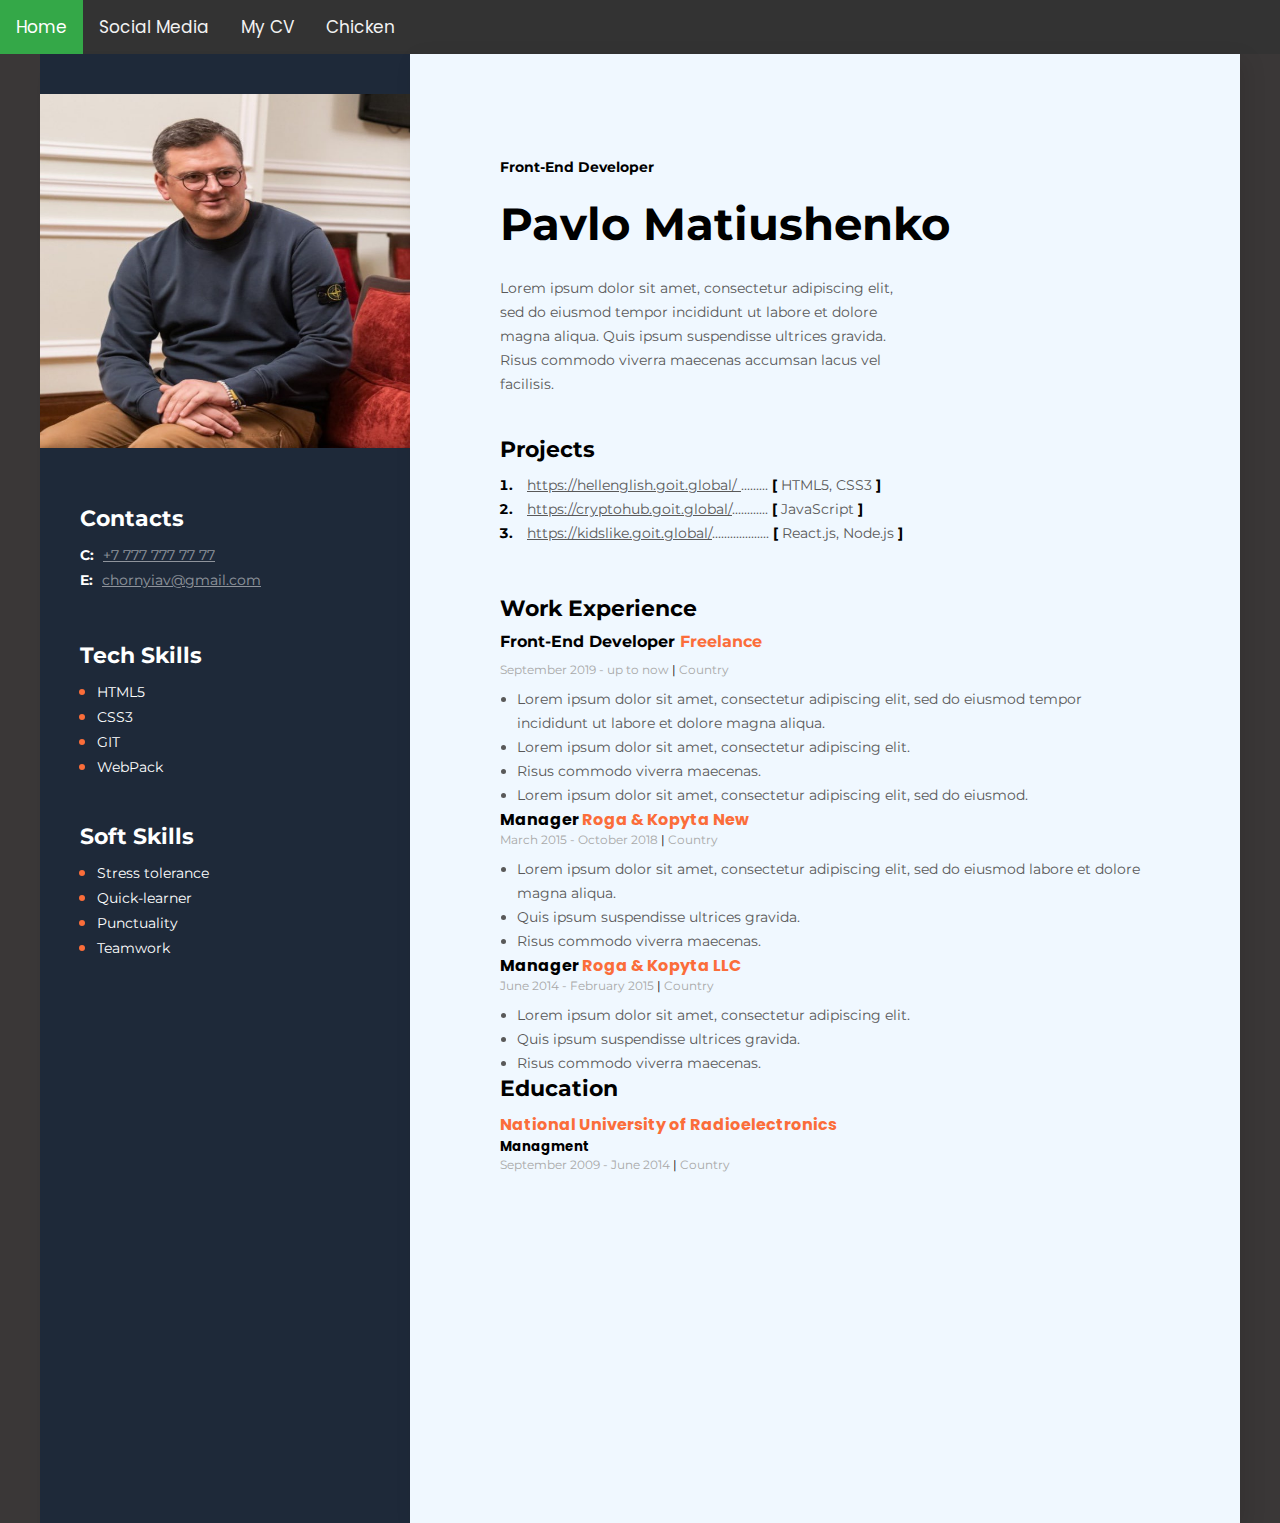
<file: index.html>
<!DOCTYPE html>
<html lang="en">
  <head>
    <meta charset="UTF-8" />
    <link rel="stylesheet" href="style.css" />
    <link rel="preconnect" href="https://fonts.googleapis.com" />
    <link rel="preconnect" href="https://fonts.gstatic.com" crossorigin />
    <link
      href="https://fonts.googleapis.com/css2?family=Josefin+Sans&family=Montserrat:wght@400;700&family=Oswald:wght@400;700&family=Poppins&display=swap"
      rel="stylesheet"
    />
    <link
      href="https://fonts.googleapis.com/css2?family=Josefin+Sans&family=Oswald:wght@400;700&family=Poppins&display=swap"
      rel="stylesheet"
    />
    <title>Me</title>
  </head>
  <body>
    <!--Nav_panel-->
    <div class="topnav">
      <a class="active" href="index.html">Home</a>
      <a href="social_media.html">Social Media</a>
      <a href="about_me.pdf" target="_blank">My CV</a>
      <a href="chicken.html">Chicken</a>
    </div>
    <!--Main-->
    <div class="main">
      <!--Main content-->
      <div class="main-content">
        <!--about user-->
        <div class="about_user">
          <h2 class="about-position">Front-End Developer</h2>
          <h1 class="about-name">Pavlo Matiushenko</h1>
          <p class="about-description">
            Lorem ipsum dolor sit amet, consectetur adipiscing elit, sed do
            eiusmod tempor incididunt ut labore et dolore magna aliqua. Quis
            ipsum suspendisse ultrices gravida. Risus commodo viverra maecenas
            accumsan lacus vel facilisis.
          </p>
        </div>
        <!--Projects-->
        <div class="projects">
          <h3 class="title">Projects</h3>
          <ol class="project-lists">
            <li class="project-item">
              <span class="project"
                ><a
                  href="https://hellenglish.goit.global/"
                  target="_blank"
                  class="project-link"
                  >https://hellenglish.goit.global/ </a
                >......... <span class="project-bracket">[</span> HTML5, CSS3
                <span class="project-bracket">]</span>
              </span>
            </li>
            <li class="project-item">
              <span class="project"
                ><a
                  href="https://cryptohub.goit.global/"
                  target="_blank"
                  class="project-link"
                  >https://cryptohub.goit.global/</a
                >............ <span class="project-bracket">[</span> JavaScript
                <span class="project-bracket">]</span></span
              >
            </li>
            <li class="project-item">
              <span class="project"
                ><a
                  href="https://kidslike.goit.global/"
                  target="_blank"
                  class="project-link"
                  >https://kidslike.goit.global/</a
                >...................
                <span class="project-bracket">[</span> React.js, Node.js
                <span class="project-bracket">]</span></span
              >
            </li>
          </ol>
        </div>
        <!--Work Experience-->
        <div>
          <!--Company1-->
          <div class="company_1">
            <h3 class="title">Work Experience</h3>
            <h4 class="work-position">
              Front-End Developer <span class="company_color">Freelance</span>
            </h4>
            <p class="period">
              September 2019 - up to now <span class="stick">|</span> Country
            </p>
            <ul class="company-list">
              <li class="work-list-item">
                Lorem ipsum dolor sit amet, consectetur adipiscing elit, sed do
                eiusmod tempor incididunt ut labore et dolore magna aliqua.
              </li>
              <li class="work-list-item">
                Lorem ipsum dolor sit amet, consectetur adipiscing elit.
              </li>
              <li class="work-list-item">Risus commodo viverra maecenas.</li>
              <li class="work-list-item">
                Lorem ipsum dolor sit amet, consectetur adipiscing elit, sed do
                eiusmod.
              </li>
            </ul>
          </div>
          <!--Company2-->
          <div class="company_2">
            <h4>
              Manager <span class="company_color">Roga & Kopyta New</span>
            </h4>
            <p class="period">
              March 2015 - October 2018 <span class="stick">|</span> Country
            </p>
            <ul class="company-list">
              <li class="work-list-item">
                Lorem ipsum dolor sit amet, consectetur adipiscing elit, sed do
                eiusmod labore et dolore magna aliqua.
              </li>
              <li class="work-list-item">
                Quis ipsum suspendisse ultrices gravida.
              </li>
              <li class="work-list-item">Risus commodo viverra maecenas.</li>
            </ul>
          </div>
          <!--Company3-->
          <div class="company_3">
            <h4>
              Manager <span class="company_color">Roga & Kopyta LLC</span>
            </h4>
            <p class="period">
              June 2014 - February 2015 <span class="stick">|</span> Country
            </p>
            <ul class="company-list">
              <li class="work-list-item">
                Lorem ipsum dolor sit amet, consectetur adipiscing elit.
              </li>
              <li class="work-list-item">
                Quis ipsum suspendisse ultrices gravida.
              </li>
              <li class="work-list-item">Risus commodo viverra maecenas.</li>
            </ul>
          </div>
          <!--Education-->
          <div>
            <h3 class="title">Education</h3>
            <h4>
              <span class="company_color"
                >National University of Radioelectronics</span
              >
            </h4>
            <h5>Managment</h5>
            <p class="period">
              September 2009 - June 2014 <span class="stick">|</span> Country
            </p>
          </div>
        </div>
      </div>
      <!--Sidebar-->
      <div class="sidebar">
        <img src="img.jpg" alt="MyPhoto" class="imgsize" />
        <!--Contacts-->
        <div class="contacts">
          <h3 class="sidebar-title">Contacts</h3>
          <p>
            <span class="contact-type">C:</span>
            <a href="tel:+77777777777" class="contact-link">+7 777 777 77 77</a>
          </p>
          <p>
            <span class="contact-type">E:</span>
            <a href="mailto:chornyiav@gmail.com" class="contact-link"
              >chornyiav@gmail.com</a
            >
          </p>
        </div>
        <!--Tech Skills-->
        <div class="tech-skills">
          <h3 class="sidebar-title">Tech Skills</h3>
          <ul class="tech-skills-list">
            <li class="tech-skills-item">
              <span class="tech-skills-text"> HTML5</span>
            </li>
            <li class="tech-skills-item">
              <span class="tech-skills-text">CSS3</span>
            </li>
            <li class="tech-skills-item">
              <span class="tech-skills-text">GIT</span>
            </li>
            <li class="tech-skills-item">
              <span class="tech-skills-text">WebPack</span>
            </li>
            </li>
          </ul>
        </div>
        <!--Soft Skills-->
        <div class="soft-skills">
          <h3 class="sidebar-title">Soft Skills</h3>
          <ul class="soft-skills-list">
            <li class="tech-skills-item">
              <span class="tech-skills-text">Stress tolerance
              </span>
            </li>
            <li class="tech-skills-item">
              <span class="tech-skills-text">Quick-learner</span>
            </li>
            <li class="tech-skills-item">
              <span class="tech-skills-text">Punctuality
              </span>
            </li>
            <li class="tech-skills-item">
              <span class="tech-skills-text">Teamwork</span>
            </li>
          </ul>
        </div>
      </div>
    </div>
  </body>
</html>
</file>
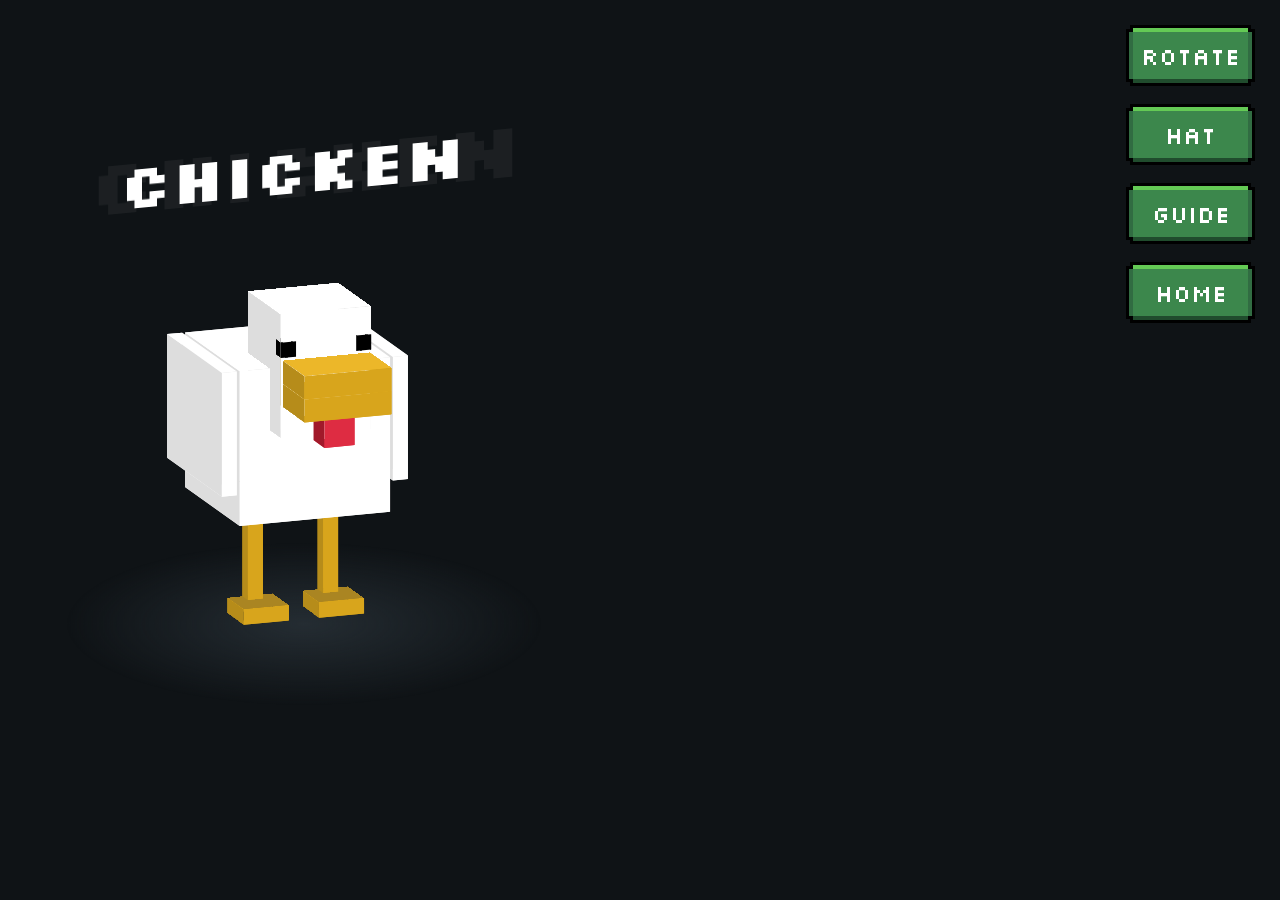
<file: chicken.html>
<!DOCTYPE html>
<html lang="en">
  <head>
    <meta charset="UTF-8" />
    <meta http-equiv="X-UA-Compatible" content="IE=edge" />
    <meta name="viewport" content="width=device-width, initial-scale=1.0" />
    <link rel="stylesheet" href="chicken_style.css" />
    <title>Chicken</title>
  </head>

  <body>
    <input type="checkbox" id="rotate" name="rotate" />
    <input type="checkbox" id="poke" name="poke" />
    <input type="checkbox" id="hat" name="hat" />
    <label id="poke-label" for="poke"></label>
    <div id="controls">
      <div><label id="rotate-label" for="rotate">Rotate</label></div>
      <div><label id="hat-label" for="hat">Hat</label></div>
      <div>
        <a
          target="_blank"
          id="link"
          href="https://fjolt.com/article/css-minecraft-chicken"
          >Guide</a
        >
      </div>
      <div>
        <a id="link" href="index.html">Home</a>
      </div>
    </div>
    <div id="chicken">
      <h1>CHICKEN</h1>
      <div class="c2">
        <div class="cube body">
          <div class="front"></div>
          <div class="bottom"></div>
          <div class="left"></div>
          <div class="right"></div>
        </div>
      </div>
      <div class="c3">
        <div class="cube head">
          <div class="front"></div>
          <div class="bottom"></div>
          <div class="left"></div>
          <div class="right"></div>
        </div>
      </div>
      <div class="c4 quack">
        <div class="cube beak top-beak">
          <div class="front"></div>
          <div class="bottom"></div>
          <div class="left"></div>
          <div class="right"></div>
        </div>
      </div>
      <div class="c4 quack-anti">
        <div class="cube beak bottom-beak">
          <div class="front"></div>
          <div class="bottom"></div>
          <div class="left"></div>
          <div class="right"></div>
        </div>
      </div>
      <div class="c5">
        <div class="cube comb">
          <div class="front"></div>
          <div class="bottom"></div>
          <div class="left"></div>
          <div class="right"></div>
        </div>
      </div>
      <div class="c6">
        <div class="cube eye">
          <div class="front"></div>
          <div class="bottom"></div>
          <div class="left"></div>
          <div class="right"></div>
        </div>
      </div>
      <div class="c7">
        <div class="cube eye">
          <div class="front"></div>
          <div class="bottom"></div>
          <div class="left"></div>
          <div class="right"></div>
        </div>
      </div>
      <div class="c8">
        <div class="cube leg">
          <div class="front"></div>
          <div class="bottom"></div>
          <div class="left"></div>
          <div class="right"></div>
        </div>
      </div>
      <div class="c9">
        <div class="cube leg">
          <div class="front"></div>
          <div class="bottom"></div>
          <div class="left"></div>
          <div class="right"></div>
        </div>
      </div>
      <div class="c10">
        <div class="cube foot">
          <div class="front"></div>
          <div class="bottom"></div>
          <div class="left"></div>
          <div class="right"></div>
        </div>
      </div>
      <div class="c11">
        <div class="cube foot">
          <div class="front"></div>
          <div class="bottom"></div>
          <div class="left"></div>
          <div class="right"></div>
        </div>
      </div>
      <div class="c12 anti-flutter">
        <div class="cube wing">
          <div class="front"></div>
          <div class="bottom"></div>
          <div class="left"></div>
          <div class="right"></div>
        </div>
      </div>
      <div class="c13 flutter">
        <div class="cube wing">
          <div class="front"></div>
          <div class="bottom"></div>
          <div class="left"></div>
          <div class="right"></div>
        </div>
      </div>
      <div class="c14">
        <div class="cube hat-rim">
          <div class="front"></div>
          <div class="bottom"></div>
          <div class="left"></div>
          <div class="right"></div>
        </div>
      </div>
      <div class="c15">
        <div class="cube hat-banner">
          <div class="front"></div>
          <div class="bottom"></div>
          <div class="left"></div>
          <div class="right"></div>
        </div>
      </div>
      <div class="c16">
        <div class="cube hat-top">
          <div class="front"></div>
          <div class="bottom"></div>
          <div class="left"></div>
          <div class="right"></div>
        </div>
      </div>
    </div>
    <div id="shadow"></div>
    <link rel="preconnect" href="https://fonts.googleapis.com" />
    <link rel="preconnect" href="https://fonts.gstatic.com" crossorigin />
    <link
      href="https://fonts.googleapis.com/css2?family=Silkscreen:wght@400;700&display=swap"
      rel="stylesheet"
    />
  </body>
</html>
</file>
<file: style.css>
* {
  margin: 0;
  padding: 0;
}

body {
  font-family: "Josefin Sans", sans-serif;
  font-family: "Montserrat", sans-serif;
  font-family: "Oswald", sans-serif;
  font-family: "Poppins", sans-serif;
  background-color: #3a3737;
}

/* ------------------------nav_bar */
.topnav {
  background-color: #333;
  overflow: hidden;
}

/* Style the links inside the navigation bar */
.topnav a {
  float: left;
  color: #f2f2f2;
  text-align: center;
  padding: 14px 16px;
  text-decoration: none;
  font-size: 17px;
}

/* Change the color of links on hover */
.topnav a:hover {
  background-color: #ddd;
  color: black;
}

/* Add a color to the active/current link */
.topnav a.active {
  background-color: rgb(52, 168, 72);
  color: white;
}

/* ----side bar---- */

.sidebar {
  background-color: rgba(30, 41, 57, 1);
  padding-top: 40px;
  width: 370px;
  height: 1429px;
  box-shadow: 16px 16px 20px rgba(0, 0, 0, 0.1);
}

.imgsize {
  width: 370px;
  height: 354px;
  margin-bottom: 50px;
}

.contacts,
.tech-skills,
.soft-skills {
  margin-left: 40px;
}

.contacts {
  margin-bottom: 50px;
}

.tech-skills {
  margin-bottom: 44px;
}

.sidebar-title {
  color: white;
  font-family: "Montserrat";
  font-style: normal;
  font-weight: 700;
  font-size: 22px;
  line-height: 27px;
  margin-bottom: 10px;
}

.contact-type {
  font-family: "Montserrat";
  font-style: normal;
  font-weight: 700;
  font-size: 14px;
  line-height: 24px;
  color: #ffffff;
}

.contact-link {
  font-family: "Montserrat";
  font-style: normal;
  font-weight: 400;
  font-size: 14px;
  line-height: 24px;
  color: #ffffff;
  opacity: 0.5;
  margin-left: 5px;
}

.tech-skills-list,
.soft-skills-list {
  color: white;
  padding: 0;
  margin-left: 17px;
}

.tech-skills-item {
  color: rgba(251, 109, 58, 1);
}

.tech-skills-text {
  color: white;
  font-family: "Montserrat";
  font-style: normal;
  font-weight: 400;
  font-size: 14px;
  line-height: 24px;
  color: #ffffff;
}

/* ----main content---- */

.main {
  display: flex;
  flex-direction: row-reverse;
  width: 1200px;
  margin: 0 auto;
}

.main-content {
  background-color: aliceblue;
  box-shadow: 6px 6px 20px rgba(0, 0, 0, 0.1);
  padding: 105px 90px;
}

.about_user {
  margin-bottom: 40px;
}

.about-position {
  font-family: "Montserrat";
  font-style: normal;
  font-weight: 700;
  font-size: 14px;
  line-height: 17px;
  color: black;
  margin-bottom: 20px;
}

.about-name {
  font-family: "Montserrat";
  font-style: normal;
  font-weight: 700;
  font-size: 45px;
  line-height: 55px;
  color: black;
  margin-bottom: 25px;
}

.about-description {
  font-family: "Montserrat";
  font-style: normal;
  font-weight: 400;
  font-size: 14px;
  line-height: 24px;
  color: #595959;
  width: 400px;
}

.project-lists,
.company-list {
  padding: 0;
  margin-left: 17px;
}

.title {
  font-family: "Montserrat";
  font-style: normal;
  font-weight: 700;
  font-size: 22px;
  line-height: 27px;
  color: #000000;
  margin-bottom: 10px;
}

.project-item {
  font-family: "Montserrat";
  font-style: normal;
  font-weight: 700;
  font-size: 14px;
  line-height: 24px;
  color: #000000;
}

.project,
.project-link {
  font-family: "Montserrat";
  font-style: normal;
  font-weight: 400;
  font-size: 14px;
  line-height: 24px;
  color: #595959;
}

.projects {
  margin-bottom: 50px;
}

.project-link {
  margin-left: 10px;
}

.project-bracket {
  font-family: "Montserrat";
  font-style: normal;
  font-weight: 700;
  font-size: 14px;
  line-height: 24px;
  color: #000000;
}

.company_color {
  color: #fb6d3a;
}

.work-position {
  font-family: "Montserrat";
  font-style: normal;
  font-weight: 700;
  font-size: 16px;
  line-height: 20px;
  color: #000000;
  margin-bottom: 10px;
}

.period {
  font-family: "Montserrat";
  font-style: normal;
  font-weight: 400;
  font-size: 12px;
  line-height: 15px;
  color: #a8a8a8;
  margin-bottom: 10px;
}

.stick {
  font-family: "Montserrat";
  font-style: normal;
  font-weight: 400;
  font-size: 12px;
  line-height: 15px;
  color: #000000;
}

.work-list-item {
  font-family: "Montserrat";
  font-style: normal;
  font-weight: 400;
  font-size: 14px;
  line-height: 24px;
  color: #595959;
}
</file>
<file: chicken_style.css>
/* author: smpnjn */
body {
  background: rgb(15 19 22);
  font-family: "Silkscreen", cursive;
  overflow: hidden;
}
h1 {
  color: white;
  font-size: 4rem;
  position: absolute;
  transition: all 0.1s ease-out;
  top: -12rem;
  left: -10rem;
}

#hat:checked ~ #chicken h1 {
  top: -18rem;
}
#controls {
  position: absolute;
  top: 2rem;
  right: 2rem;
  z-index: 99999;
}
#rotate-label,
#hat-label,
#link {
  background: #3c874c;
  color: white;
  text-align: center;
  text-decoration: none;
  margin-bottom: 2rem;
  display: block;
  padding: 0.5rem;
  font-size: 1.5rem;
  box-shadow: 0 4px 0 #204c2d, 0 -4px #64ca55, 4px 0 #316c42, -4px 0 #316c42,
    0 -7px black, 0 7px black, 7px 0 black, -7px 0 black, -7px 3px black,
    -7px -3px black, 7px 3px black, 7px -3px black, -3px 7px black,
    3px 7px black, -3px -7px black, 3px -7px black;
  transform: scale(1);
  cursor: pointer;
}

.c14,
.c15,
.c16 {
  display: none;
}
#hat:checked ~ #chicken .c14,
#hat:checked ~ #chicken .c15,
#hat:checked ~ #chicken .c16 {
  display: block;
}

#rotate-label:hover,
#hat-label:hover,
#link:hover {
  background: #439356;
}
#rotate-label:active,
#hat-label:active,
#link:active {
  background: #439356;
  box-shadow: 0 4px 0 #204c2d, 0 -4px #64ca55, 4px 0 #316c42, -4px 0 #316c42,
    0 -7px white, 0 7px white, 7px 0 white, -7px 0 white, -7px 3px white,
    -7px -3px white, 7px 3px white, 7px -3px white, -3px 7px white,
    3px 7px white, -3px -7px white, 3px -7px white;
  transform: scale(1.05);
}
input[type="checkbox"] {
  display: none;
}
h1:before {
  content: "CHICKEN";
  position: absolute;
  font-size: 5rem;
  left: -2rem;
  top: -0.75rem;
  opacity: 0.05;
}
h1:after {
  font-family: "Font Awesome 5 Pro";
  content: "\f0d7";
  font-weight: 900;
  color: #ecb729;
  position: absolute;
  top: 4rem;
  left: calc(50% - 0.5rem);
}
#chicken {
  transform: rotateX(-15deg) rotateY(20deg);
  transform-style: preserve-3d;
  position: relative;
  left: 16rem;
  top: 16rem;
  transform-origin: 6rem 6rem;
  transform-style: preserve-3d;
  transition: all 0.1s ease-out;
  cursor: pointer;
}

#chicken:hover > h1 {
  transform: scale(1.1);
}

#chicken > div {
  height: 6rem;
  width: 6rem;
  position: relative;
  transform-style: preserve-3d;
}
#poke-label {
  position: absolute;
  top: 0;
  left: 0;
  width: 100%;
  height: 100%;
  z-index: 9999;
  cursor: pointer;
}
#shadow {
  background: radial-gradient(circle, rgb(37 45 51) 0%, rgba(9, 9, 121, 0) 70%);
  width: 30rem;
  height: 30rem;
  position: absolute;
  top: 24rem;
  left: 4rem;
  transform-style: preserve-3d;
  perspective: 500px;
  transform: rotateX(70deg);
  z-index: -1;
  filter: color-burn;
}
#chicken .c1 {
  position: absolute;
  top: 18rem;
}

#chicken .c2 {
  position: absolute;
  top: 6rem;
}

#chicken .c3 {
  position: absolute;
  transform: translateZ(2rem) translateY(2rem);
}

#chicken .c4 {
  position: absolute;
  top: 5rem;
  transform: translateZ(6rem);
}

#chicken .c5 {
  position: absolute;
  top: 8.2rem;
  transform: translateZ(4.5rem);
}
#chicken .c6 {
  position: absolute;
  top: 3.8rem;
  transform: translateZ(2.05rem);
}
#chicken .c7 {
  position: absolute;
  top: 3.8rem;
  left: 5rem;
  transform: translateZ(2.05rem);
}
#chicken .c8 {
  position: absolute;
  top: 16rem;
  left: 5rem;
  transform: translateZ(-4rem);
}
#chicken .c9 {
  position: absolute;
  top: 16rem;
  left: 0rem;
  transform: translateZ(-4rem);
}
#chicken .c10 {
  position: absolute;
  top: 22rem;
  left: -1rem;
  transform: translateZ(-2rem);
}
#chicken .c11 {
  position: absolute;
  top: 22rem;
  left: 4rem;
  transform: translateZ(-2rem);
}
#chicken .c12 {
  position: absolute;
  top: 6rem;
  left: calc(-3rem - 3px);
}
#chicken .c13 {
  position: absolute;
  top: 6rem;
  left: calc(8rem + 3px);
}

#chicken .c14 {
  transform: translateZ(4rem) translateY(0rem);
}
#chicken .c15 {
  transform: translateZ(3rem) translateY(-8rem);
}
#chicken .c16 {
  transform: translateZ(3rem) translateY(-18rem);
}
.cube {
  position: relative;
  height: 6em;
  width: 6em;
  transform-style: preserve-3d;
}

.cube > div,
.cube:after,
.cube:before {
  content: "";
  position: absolute;
  height: 100%;
  width: 100%;
  transform-style: preserve-3d;
  background: white;
}

.cube.beak > div,
.cube.beak:after,
.cube.beak:before,
.cube.leg > div,
.cube.leg:after,
.cube.leg:before,
.cube.foot > div,
.cube.foot:after,
.cube.foot:before {
  background: #d8a51c;
}

.cube.hat-banner > div,
.cube.hat-banner:after,
.cube.hat-banner:before {
  background: #e63131;
}
.cube.hat-banner .left {
  background: #bf2f2f;
}
.cube.hat-rim > div,
.cube.hat-rim:after,
.cube.hat-rim:before,
.cube.hat-top > div,
.cube.hat-top:after,
.cube.hat-top:before {
  background: #060607;
}
.cube.hat-rim .left,
.cube.hat-top .left {
  background: black;
}
.cube.beak:before {
  background: #ecb729;
}
.cube.beak .left,
.cube.foot .left,
.cube.leg .left {
  background: #b68c1a;
}
.cube.foot:before {
  background: #aa8522;
}
.cube.comb > div,
.cube.comb:after,
.cube.comb:before {
  background: #de2c42;
}
.cube.comb .left {
  background: #a1192a;
}
.cube.eye > div,
.cube.eye:after,
.cube.eye:before {
  background: black;
}

.cube:before {
  transform: rotateX(-90deg);
  transform-origin: 0 0;
}

.cube:after {
  transform: translateZ(-6rem);
  transform-origin: 0 50%;
}

.cube .left {
  transform: rotateY(90deg);
  transform-origin: 0 0;
  background: #ddd;
}

.cube .right {
  transform-origin: 100% 0;
  background: #ddd;
  transform: rotateY(-90deg);
}

.cube .bottom {
  transform: rotateX(90deg);
  transform-origin: 100% 100%;
}

.cube.body {
  width: 10rem;
  height: 10rem;
  left: -2rem;
}
.cube.head {
  width: 6rem;
  height: 8rem;
}
.cube.beak {
  width: 5.8rem;
  left: 0.1rem;
  height: 1.5rem;
}
.cube.beak.bottom-beak {
  top: 1.52rem;
}
.cube.comb {
  width: 2rem;
  left: 2rem;
  height: 2rem;
}
.cube.eye {
  width: 1rem;
  height: 1rem;
}
.cube.leg {
  width: 1rem;
  height: 6rem;
}
.cube.wing {
  width: 1rem;
  height: 8rem;
}
.cube.foot {
  width: 3rem;
  height: 1rem;
}

.cube.head:before {
  height: 6rem;
}
.cube.wing .left,
.cube.wing .right {
  height: 8rem;
  width: 10rem;
}
.cube.wing .right {
  transform-origin: 1rem 0;
  transform: rotateY(90deg) translateX(1rem);
}
.cube.hat-rim {
  height: 2rem;
  width: 10rem;
  left: -2rem;
}
.cube.hat-banner {
  height: 2rem;
  width: 8rem;
  left: -1rem;
}

.cube.hat-top {
  height: 4rem;
  width: 8rem;
  left: -1rem;
}
.cube.hat-top:before {
  height: 8rem;
  width: 8rem;
}
.cube.wing:before {
  height: 10rem;
  width: 1rem;
}
.cube.hat-rim:before,
.cube.hat-rim .bottom {
  height: 10rem;
  width: 10rem;
}
.cube.hat-banner:before,
.cube.hat-banner .bottom {
  height: 8rem;
  width: 8rem;
}
.cube.hat-rim .bottom {
  transform: translateY(-9rem) rotatex(90deg);
}
.cube.hat-banner .bottom {
  transform: translateY(-8rem) rotatex(90deg);
}
.cube.wing .bottom {
  height: 10rem;
  width: 1rem;
  transform-origin: 0rem 8rem;
  transform: rotateX(90deg) translateY(-2rem);
}
.cube.leg:before,
.cube.leg .bottom {
  display: none;
}
.cube.beak:before {
  height: 6rem;
}
.cube.foot:before {
  height: 3rem;
}
.cube.foot:after {
  transform: translateZ(-3rem);
}
.cube.leg:after {
  transform: translateZ(-1rem);
}
.cube.leg:after {
  transform: translateZ(-1rem);
}
.cube.eye:after {
  transform: translateZ(-1rem);
}
.cube.body:after,
.cube.wing:after {
  transform: translateZ(-10rem);
}
.cube.hat-rim:after {
  transform: translateZ(-10rem);
}
.cube.hat-banner:after {
  transform: translateZ(-8rem);
}
.cube.hat-top:after {
  transform: translateZ(-8rem);
}

.flutter {
  animation: flutter 2s infinite;
  transform-origin: 0 0;
}
.anti-flutter {
  animation: anti-flutter 2s infinite;
  transform-origin: 1rem 0;
}

#rotate:checked ~ #chicken {
  animation: rotate 2s 1 forwards;
}
#rotate ~ #chicken {
  animation: anti-rotate 2s 1 forwards;
}

#poke:checked ~ #chicken .quack {
  animation: quack 0.4s 1 forwards;
}
#poke:checked ~ #chicken .quack-anti {
  animation: quack-anti 0.4s 1 forwards;
}

#poke ~ #chicken .quack {
  animation: quack-clone 0.4s 1 forwards;
}
#poke ~ #chicken .quack-anti {
  animation: quack-anti-clone 0.4s 1 forwards;
}

@keyframes flutter {
  0% {
    transform: rotateZ(0deg);
  }
  15% {
    transform: rotateZ(-35deg);
  }
  30% {
    transform: rotateZ(-15deg);
  }
  45% {
    transform: rotateZ(-70deg);
  }
  60% {
    transform: rotateZ(0deg);
  }
}
@keyframes aggressively-flutter {
  0% {
    transform: rotateZ(0deg);
  }
  15% {
    transform: rotateZ(-90deg);
  }
  30% {
    transform: rotateZ(-45deg);
  }
  45% {
    transform: rotateZ(-90deg);
  }
  60% {
    transform: rotateZ(-45deg);
  }
  75% {
    transform: rotateZ(-90deg);
  }
  90% {
    transform: rotateZ(-45deg);
  }
  100% {
    transform: rotateZ(0deg);
  }
}

@keyframes aggressively-flutter-anti {
  0% {
    transform: rotateZ(0deg);
  }
  15% {
    transform: rotateZ(90deg);
  }
  30% {
    transform: rotateZ(45deg);
  }
  45% {
    transform: rotateZ(90deg);
  }
  60% {
    transform: rotateZ(45deg);
  }
  75% {
    transform: rotateZ(90deg);
  }
  90% {
    transform: rotateZ(45deg);
  }
  100% {
    transform: rotateZ(0deg);
  }
}
@keyframes anti-flutter {
  0% {
    transform: rotateZ(0deg);
  }
  15% {
    transform: rotateZ(35deg);
  }
  30% {
    transform: rotateZ(15deg);
  }
  45% {
    transform: rotateZ(70deg);
  }
  60% {
    transform: rotateZ(0deg);
  }
}
@keyframes rotate {
  0% {
    transform: rotateX(-15deg) rotateY(20deg);
  }
  100% {
    transform: rotateX(-15deg) rotateY(380deg);
  }
}
@keyframes anti-rotate {
  0% {
    transform: rotateX(-15deg) rotateY(380deg);
  }
  100% {
    transform: rotateX(-15deg) rotateY(20deg);
  }
}
@keyframes quack {
  0% {
    transform: rotateX(0deg) translateZ(6rem);
  }
  50% {
    transform: rotateX(5deg) translateZ(7rem);
  }
  100% {
    transform: rotateX(0) translateZ(6rem);
  }
}
@keyframes quack-anti {
  0% {
    transform: rotateX(0deg) translateZ(6rem);
  }
  50% {
    transform: rotateX(-5deg) translateZ(7rem);
  }
  100% {
    transform: rotateX(0) translateZ(6rem);
  }
}
@keyframes quack-clone {
  0% {
    transform: rotateX(0deg) translateZ(6rem);
  }
  50% {
    transform: rotateX(5deg) translateZ(7rem);
  }
  100% {
    transform: rotateX(0) translateZ(6rem);
  }
}
@keyframes quack-anti-clone {
  0% {
    transform: rotateX(0deg) translateZ(6rem);
  }
  50% {
    transform: rotateX(-5deg) translateZ(7rem);
  }
  100% {
    transform: rotateX(0) translateZ(6rem);
  }
}

@media screen and (max-width: 700px) {
  @keyframes rotate {
    0% {
      transform: rotateX(-15deg) rotateY(20deg);
    }
    100% {
      transform: rotateX(-15deg) rotateY(20deg);
    }
  }
  @keyframes anti-rotate {
    0% {
      transform: rotateX(-15deg) rotateY(20deg);
    }
    100% {
      transform: rotateX(-15deg) rotateY(20deg);
    }
  }
  #rotate-label {
    display: none;
  }

  #poke ~ #chicken .quack {
    animation: none;
  }
  #poke ~ #chicken .quack-anti {
    animation: none;
  }

  @keyframes quack {
    0% {
      transform: rotateX(0deg) translateZ(6rem);
    }
    100% {
      transform: rotateX(0) translateZ(6rem);
    }
  }
  @keyframes quack-anti {
    0% {
      transform: rotateX(0deg) translateZ(6rem);
    }
    100% {
      transform: rotateX(0) translateZ(6rem);
    }
  }
}
</file>
